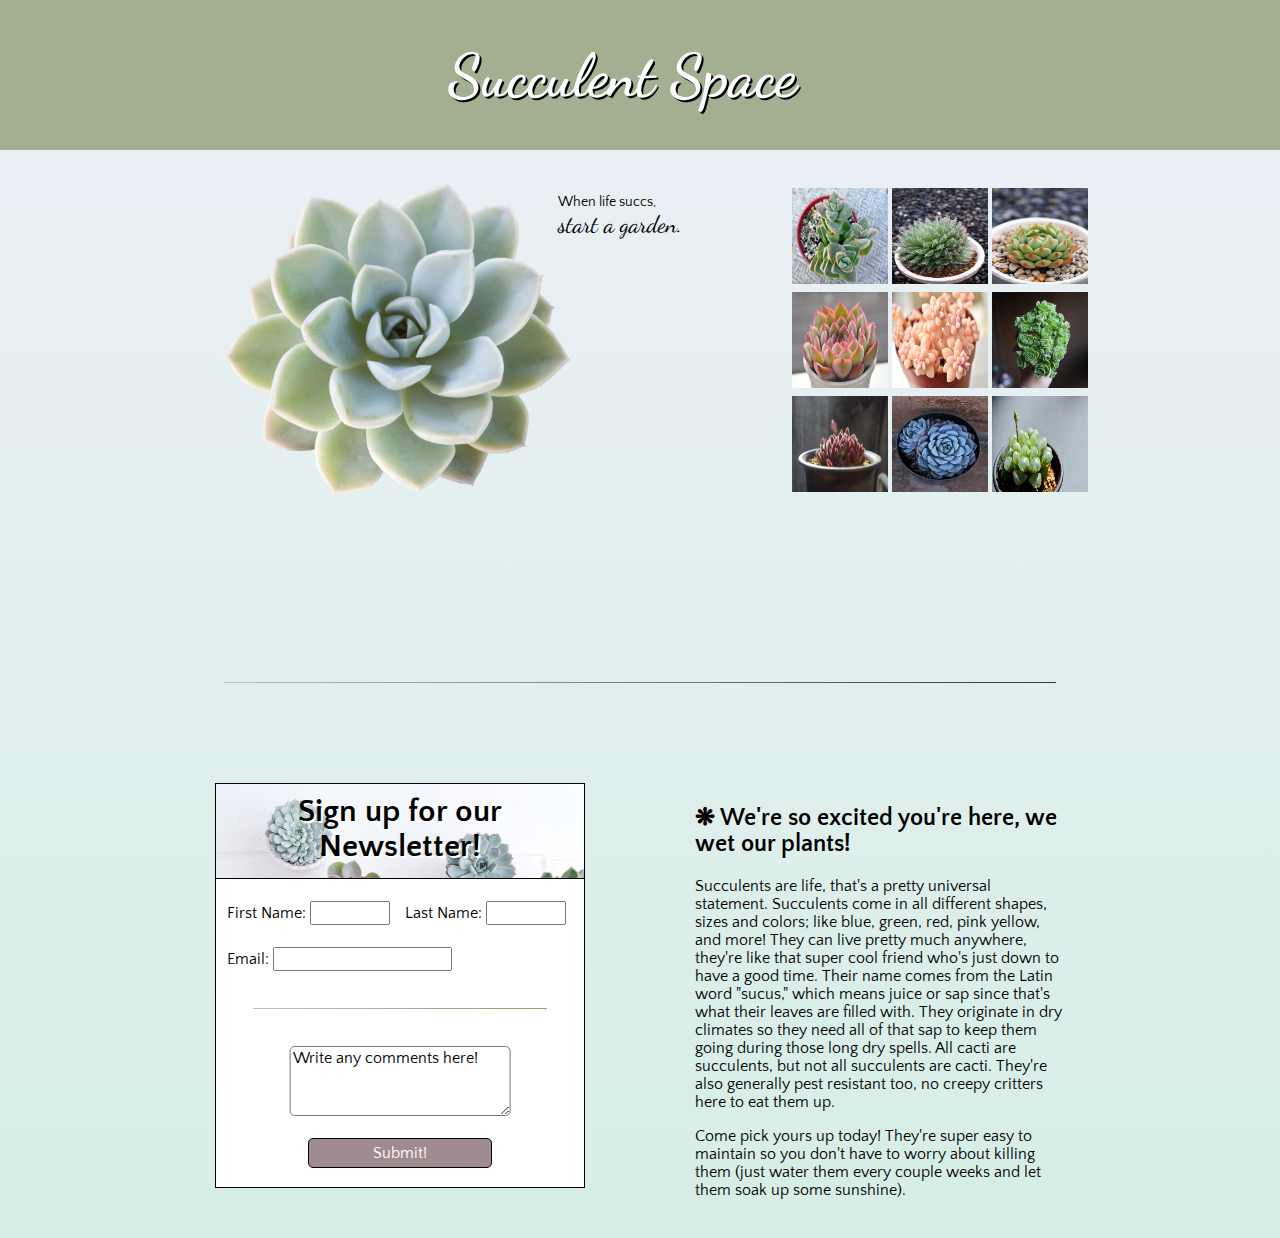
<file: index.html>
<!DOCTYPE html>
<html>
  <head>
    <link rel="stylesheet" href="css/styles.css">
    <link href="https://fonts.googleapis.com/css?family=Dancing+Script|Quattrocento+Sans" rel="stylesheet">
    <title>Succulent Space</title>
  </head>
  <body>
    <div id="header">
        <h1>Succulent Space</h1>
    </div>
    <div id="full">
      <div id="main">
        <img src="img/succulent.png">
        <div id="caption">
          <p>When life succs, <br><span id="startGarden">start a garden.</span></p>
        </div>
      </div>
      <div id="gallery">
        <ul>
          <li><img src="img/succulent1.jpg"></li>
          <li><img src="img/succulent2.jpg"></li>
          <li><img src="img/succulent3.jpg"></li>
          <li><img src="img/succulent4.jpg"></li>
          <li><img src="img/succulent5.jpg"></li>
          <li><img src="img/succulent6.jpg"></li>
          <li><img src="img/succulent7.jpg"></li>
          <li><img src="img/succulent8.jpg"></li>
          <li><img src="img/succulent9.jpg"></li>
        </ul>
      </div>
    </div>
    <div id="divider">
    </div>
    <div id="bottomHalf">
      <div class="form">
        <form>
          <div id="formHeader">
            <h1>Sign up for our Newsletter!</h1>
          </div>
          <div id="name">
            <label for="firstName" id="labelFirst">First Name: </label>
            <input type="text" id="firstName" name="firstName">
            <label for="lastName">Last Name: </label>
            <input type="text" id="lastName" name="lastName">
          </div>
          <div id="email">
            <label for="email">Email: </label>
            <input type="text" id="emailInput" name="email">
          </div>
          <div id="formDivider">
          </div>
          <div id="textbox">
            <textarea id="msg" name="user_message">Write any comments here!</textarea>
          </div>
          <div class="button">
            <button type="submit" id="submitButton">Submit!</button>
          </div>
        </form>
      </div>
      <div class="description">
        <h2> We're so excited you're here, we wet our plants!</h2>
        <p>Succulents are life, that's a pretty universal statement. Succulents come in all different shapes, sizes and colors; like blue, green, red, pink yellow, and more! They can live pretty much anywhere, they're like that super cool friend who's just down to have a good time. Their name comes from the Latin word "sucus," which means juice or sap since that's what their leaves are filled with. They originate in dry climates so they need all of that sap to keep them going during those long dry spells. All cacti are succulents, but not all succulents are cacti. They're also generally pest resistant too, no creepy critters here to eat them up.</p>
        <p>Come pick yours up today! They're super easy to maintain so you don't have to worry about killing them (just water them every couple weeks and let them soak up some sunshine).</p>
      </div>
    <div>
  </body>
</html>
</file>
<file: css/styles.css>
*,
*::before,
*::after {
    -webkit-box-sizing: border-box;
       -moz-box-sizing: border-box;
            box-sizing: border-box;
}

body {
  margin: auto;
  clear: both;
  font-family: Quattrocento Sans;
  background-image: linear-gradient(to bottom, #edf0f7, #D6EEE6);
}

/*///////////////// HEADER /////////////////*/

#header {
  width: 100%;
  height: 150px;
  background-color: #a2af90;
  position: relative;
}

#header h1 {
  font-family: Dancing Script;
  font-size: 60px;
  color: white;
  text-shadow: 2px 2px #000;
  position: absolute;
  left: 35%;
}

/*///////////////// MAIN IMAGE AND CAPTION /////////////////*/

#full {
  width: 900px;
  margin: auto;
  padding-top: 20px;
}

#main {
  float: left;
  width: 460px;
  padding: 10px;
  position: relative;
}

#main img {
  width: 90%;
}

#caption {
  position: absolute;
  top: 3%;
  left: 80%;
  width: 130px;
  font-family: Quattrocento Sans;
  font-size: 14px;
}

#startGarden {
  font-family: Dancing Script;
  font-size: 24px;
}

#gallery {
  float: right;
  width: 350px;
}

#gallery li {
  list-style: none;
  display: inline-block;
  float: right;
}

#gallery img {
  height: 100px;
  width: 100px;
  padding: 2px;
  transition: all .7s ease-in-out;

}

#gallery img:hover {
  transform: scale(2.8);
}

#divider {
  margin: auto;
  margin-top: 40%;
  border: 0;
  height: 1px;
  width: 65%;
  display: block;
  background-image: linear-gradient(to right, #b5c4c7, #36392a);
  margin-bottom: 100px;
}

/*///////////////// BOTTOM HALF OF PAGE ////////////////*/

#bottomHalf {
width: 850px;
margin: auto;
}

.form {
  float: left;
  width: 370px;
  background-color: white;
}

.description {
  float: right;
  width: 370px;
}

.description h2:before {
  content: "\274B";
}

/*///////////////// FORM /////////////////*/

.form {
border: 1px solid black;
margin-bottom: 50px;
}

#formHeader {
  border-bottom: 1px solid black;
  height: 95px;
  background-image: url('../img/formheader.jpg');
  background-size: cover;
}

#formHeader h1 {
  margin: auto;
  text-align: center;
  padding-top: 10px;
  color: black;
  text-shadow: 2px 2px #fff;
}

input {
  font-family: Quattrocento Sans;
  width: 80px;
}

#firstName {
  margin-right: 3%;
  margin-top: 6%;
  font-size: 16px;
}

#lastName {
  font-size: 16px;
}

#labelFirst {
  margin-left: 3%;
  margin-top: 3%;
}

#email {
  margin-left: 3%;
  margin-top: 6%;
}

#emailInput {
  width: 50%;
  font-size: 16px;
}

#formDivider {
  margin: auto;
  margin-top: 10%;
  border: 0;
  height: 1px;
  width: 80%;
  display: block;
  background-image: linear-gradient(to right, #b9c4c3, #909e69);
}

#msg {
  width: 60%;
  margin-top: 10%;
  margin-bottom: 5%;
  border-radius: 5px;
  height: 70px;
  font-family: Quattrocento Sans;
  font-size: 16px;
}

#textbox {
  transform: translateX(20%);
}

#submitButton {
  width: 50%;
  transform: translateX(50%);
  margin-bottom: 5%;
  background-color: #a08b90;
  border-radius: 5px;
  height: 30px;
  border: 1px solid black;
  color: white;
  font-size: 16px;
  font-family: Quattrocento Sans;
}

#submitButton:hover {
  background-color: #8dadba;
  -o-transition:.9s;
  -ms-transition:.9s;
  -moz-transition:.9s;
  -webkit-transition:.9s;
  transition:.9s;
  border: 1px solid black;
  color: black;
}
</file>
